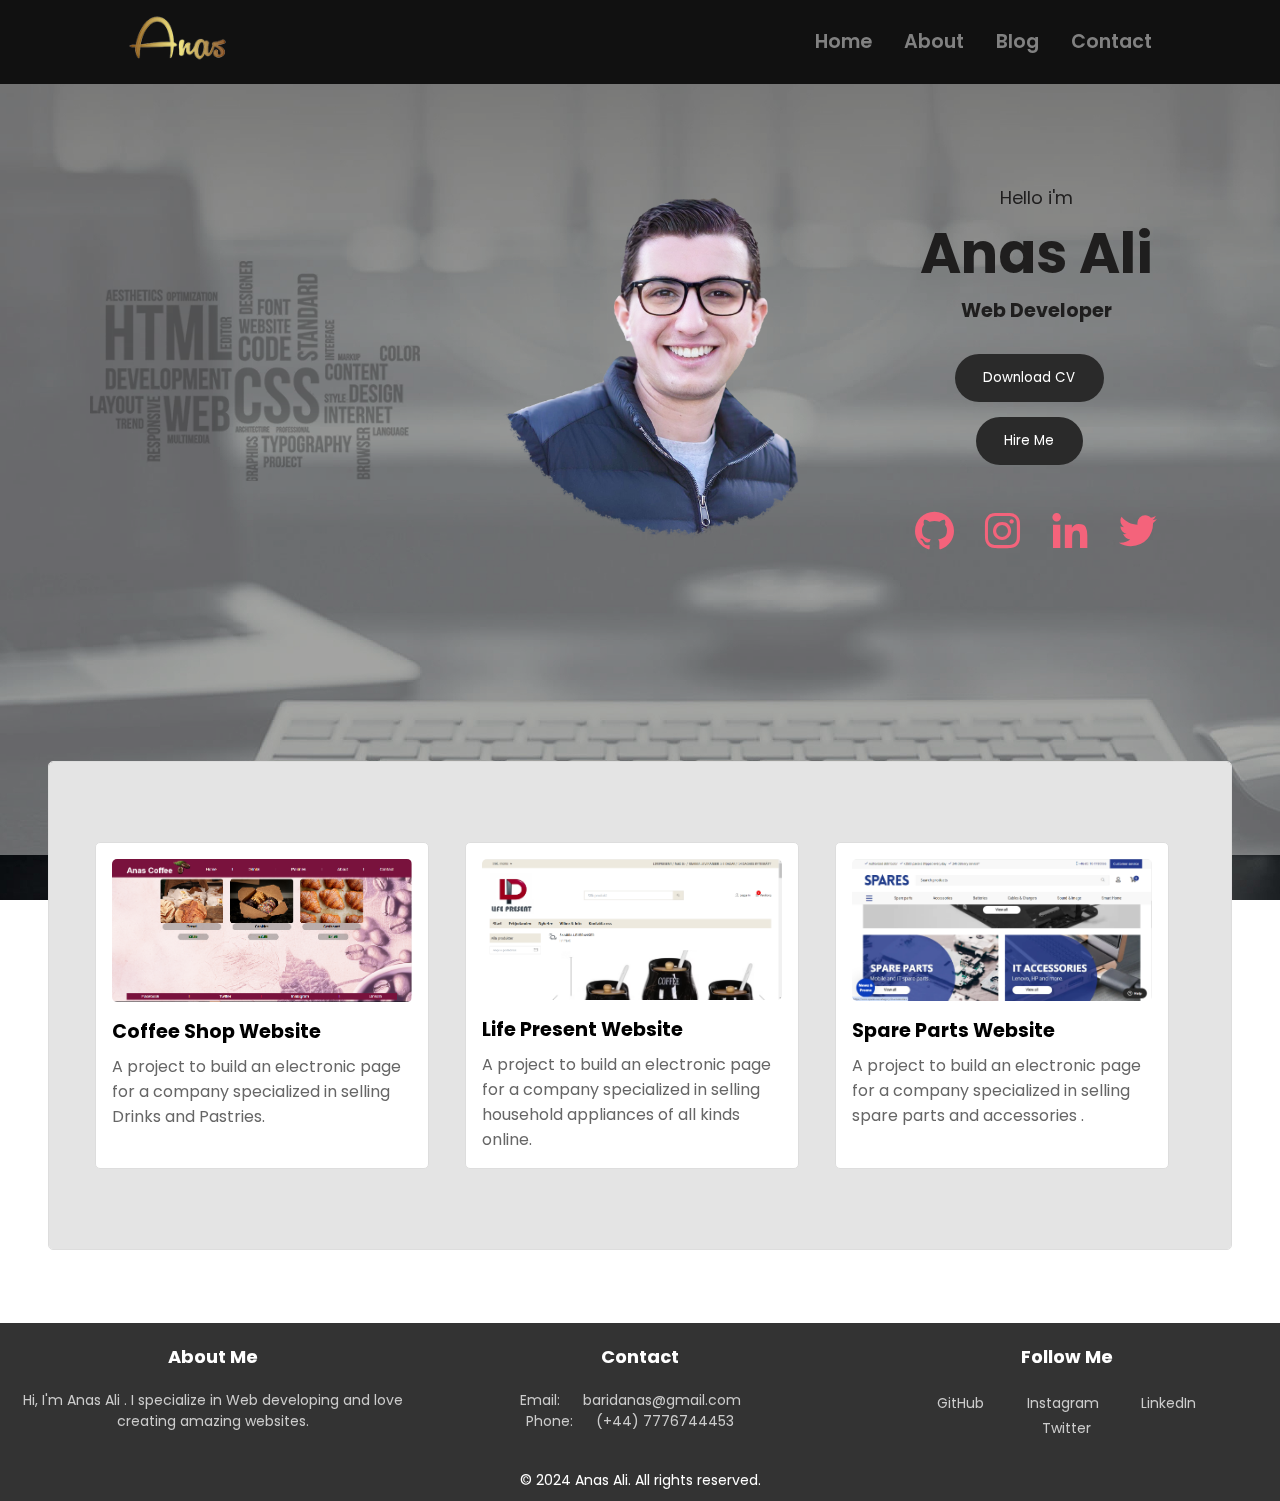
<file: index.html>
<!DOCTYPE html>
<html lang="en">

<head>
    <meta charset="UTF-8">
    <meta name="viewport" content="width=device-width, initial-scale=1.0">
    <title>Anas Ali PortFolio</title>
    <link rel="stylesheet" href="style.css">
    <link href='https://unpkg.com/boxicons@2.1.4/css/boxicons.min.css' rel='stylesheet'>
</head>

<body onload="document.body.style.opacity='1'">
    <div class="hero">
        <div class="nav">
            <div>
               <a href="index.html"><img src="anas logo.png" alt="Anas logo" class="logo" ></a>
            </div>
            <div class="link">
                <ul>
                    <li><a href="index.html">Home</a></li>
                    <li><a href="about_page.html">About</a></li>
                    <li><a href="blog.html">Blog</a></li>
                    <li><a href="contact_page.html">Contact</a></li>
                </ul>
            </div>
        </div>

        <div class="main">
            <img src="html css.png" class="text_html">
            <img src="IMG_6490.png" alt="Anas Ali" class="men">
            <div class="main-detil">
                <p>Hello i'm</p>
                <h1>Anas Ali</h1>
                <h4>Web Developer</h4>

                <div class="btn">
                    <a href="https://anas80ali.github.io/Anas_Ali_portfolio/My_CV.pdf"><button type="submit" class="btn-2" download="My_CV.pdf">Download CV</button></a>

                    <a href="contact_page.html"><button type="submit" class="btn-2">Hire Me</button></a>
                </div>

                <div class="social">
                    
                    <a href="https://github.com/Anas80Ali" target="_blank"><i class='bx bxl-github' ></i></a>
                    <a href="https://www.instagram.com/yourusername" target="_blank"><i class='bx bxl-instagram' ></i></a>  
                    <a href="https://www.linkedin.com/in/anas-ali-8837a1317/" target="_blank"><i class='bx bxl-linkedin' ></i></a> 
                    <a href="https://twitter.com/yourusername" target="_blank"><i class='bx bxl-twitter' ></i></a> 
                </div>
            </div>
        </div>

        
        <main>
            <section class="portfolio">
                <div class="portfolio-item">
                    <a href="https://anas80ali.github.io/Anas-Coffee-Shop/index.html"target="_blank" ><img src="Anas Coffee Shop.png"alt="Project 1"></a>
                    <h2>Coffee Shop Website</h2>
                    <p>A project to build an electronic page for a company specialized in selling Drinks and Pastries.</p>
                </div>
                <div class="portfolio-item">
                    <a href="https://lifepresent.se"target="_blank" ><img src="Life Present.png" alt="Project 2"></a>
                    <h2>Life Present Website</h2>
                    <p>A project to build an electronic page for a company specialized in selling household appliances of all kinds online.</p>
                </div>
                <div class="portfolio-item">
                    <a href="https://www.spares.se"target="_blank" ><img src="Spare Parts.png" alt="Project 3"></a>
                    <h2>Spare Parts Website</h2>
                    <p>A project to build an electronic page for a company specialized in selling spare parts and accessories .</p>
                </div>
            </section>
        </main>
       
        <br>
        
        <footer>
            <div class="footer-container">
                <div class="footer-section about">
                    <h2>About Me</h2>
                    <p>Hi, I'm Anas Ali . I specialize in Web developing and love creating amazing websites.</p>
                </div>
                <div class="footer-section contact">
                    <h2>Contact</h2>
                    <p>Email: <a href="mailto:yourname@example.com">baridanas@gmail.com</a></p>
                    <p>Phone: <a href="tel:+1234567890">(+44) 7776744453</a></p>
                </div>
                <div class="footer-section social">
                    <h2>Follow Me</h2>
                    <a href="https://github.com/yourusername" target="_blank">GitHub</a>
                    <a href="https://www.instagram.com/yourusername" target="_blank">Instagram</a>
                    <a href="https://www.linkedin.com/in/yourprofile" target="_blank">LinkedIn</a>
                    <a href="https://twitter.com/yourusername" target="_blank">Twitter</a>
                </div>
            </div>
            <div class="footer-bottom">
                &copy; 2024 Anas Ali. All rights reserved.
            </div>
        </footer>
</body>

</html>
</file>
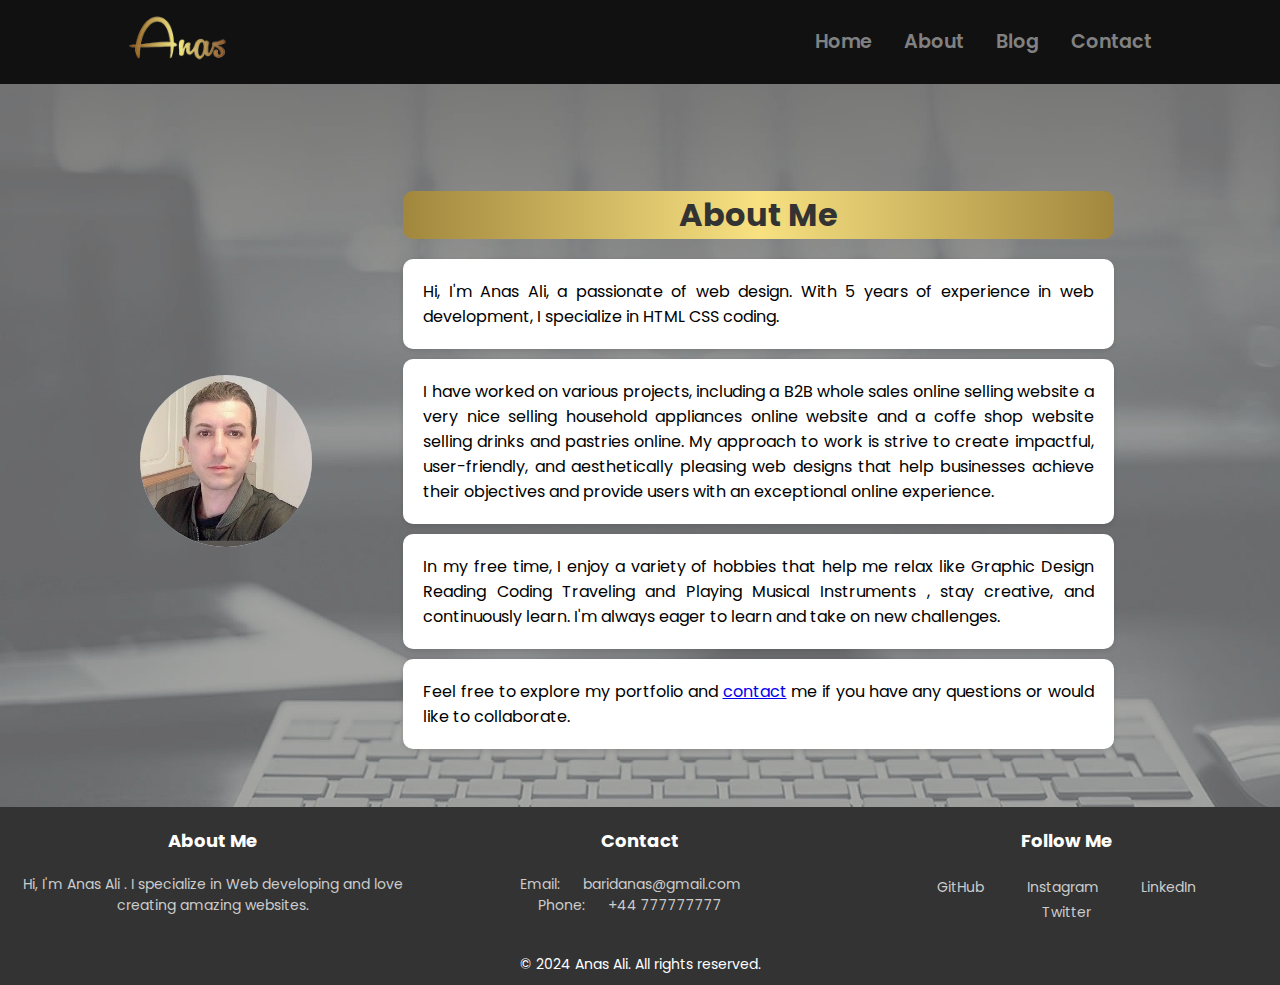
<file: about_page.html>
<!DOCTYPE html>
<html lang="en">

<head>
    <meta charset="UTF-8">
    <meta name="viewport" content="width=device-width, initial-scale=1.0">
    <title>Anas Ali PortFolio</title>
    <link rel="stylesheet" href="style.css">
    <link href='https://unpkg.com/boxicons@2.1.4/css/boxicons.min.css' rel='stylesheet'>
</head>

<body onload="document.body.style.opacity='1'">
    <div class="hero" style="height: auto;">
        <div class="nav">
            <div>
                <a href="index.html"><img src="anas logo.png" alt="Anas logo" class="logo" ></a>
            </div>
            <div class="link">
                <ul>
                    <li><a href="index.html">Home</a></li>
                    <li><a href="about_page.html">About</a></li>
                    <li><a href="blog.html">Blog</a></li>
                    <li><a href="contact_page.html">Contact</a></li>
                </ul>
            </div>
        </div>


        <main>
            <section class="about-me">
                <div class="photo">
                    <img src="Anas ALI.jpg" alt="Anas Ali">
                </div>
                <div class="bio">
                    <h1>About Me</h1>
                    <p>Hi, I'm Anas Ali, a passionate of web design. With 5 years of experience in web development, I specialize in HTML CSS coding.</p>
                    <p>I have worked on various projects, including  a B2B whole sales online selling website a very nice selling household appliances online website 
                        and a coffe shop website selling drinks and pastries online. My approach to work is strive to create impactful, user-friendly, and aesthetically pleasing web designs that help 
                        businesses achieve their objectives and provide users with an exceptional online experience.</p>
                    <p>In my free time, I enjoy a variety of hobbies that help me relax like Graphic Design Reading Coding Traveling and Playing Musical Instruments
                        , stay creative, and continuously learn. I'm always eager to learn and take on new challenges.</p>
                    <p>Feel free to explore my portfolio and <a href="contact_page.html">contact</a> me if you have any questions or would like to collaborate.</p>
                </div>
            </section>
        </main>

        <footer>
            <div class="footer-container">
                <div class="footer-section about">
                    <h2>About Me</h2>
                    <p>Hi, I'm Anas Ali . I specialize in Web developing and love creating amazing websites.</p>
                </div>
                <div class="footer-section contact">
                    <h2>Contact</h2>
                    <p>Email: <a href="mailto:yourname@example.com">baridanas@gmail.com</a></p>
                    <p>Phone: <a href="tel:+1234567890">+44 777777777</a></p>
                </div>
                <div class="footer-section social">
                    <h2>Follow Me</h2>
                    <a href="https://github.com/yourusername" target="_blank">GitHub</a>
                    <a href="https://www.instagram.com/yourusername" target="_blank">Instagram</a>
                    <a href="https://www.linkedin.com/in/yourprofile" target="_blank">LinkedIn</a>
                    <a href="https://twitter.com/yourusername" target="_blank">Twitter</a>
                </div>
            </div>
            <div class="footer-bottom">
                &copy; 2024 Anas Ali. All rights reserved.
            </div>
        </footer>
    </body>
    </html>
</file>
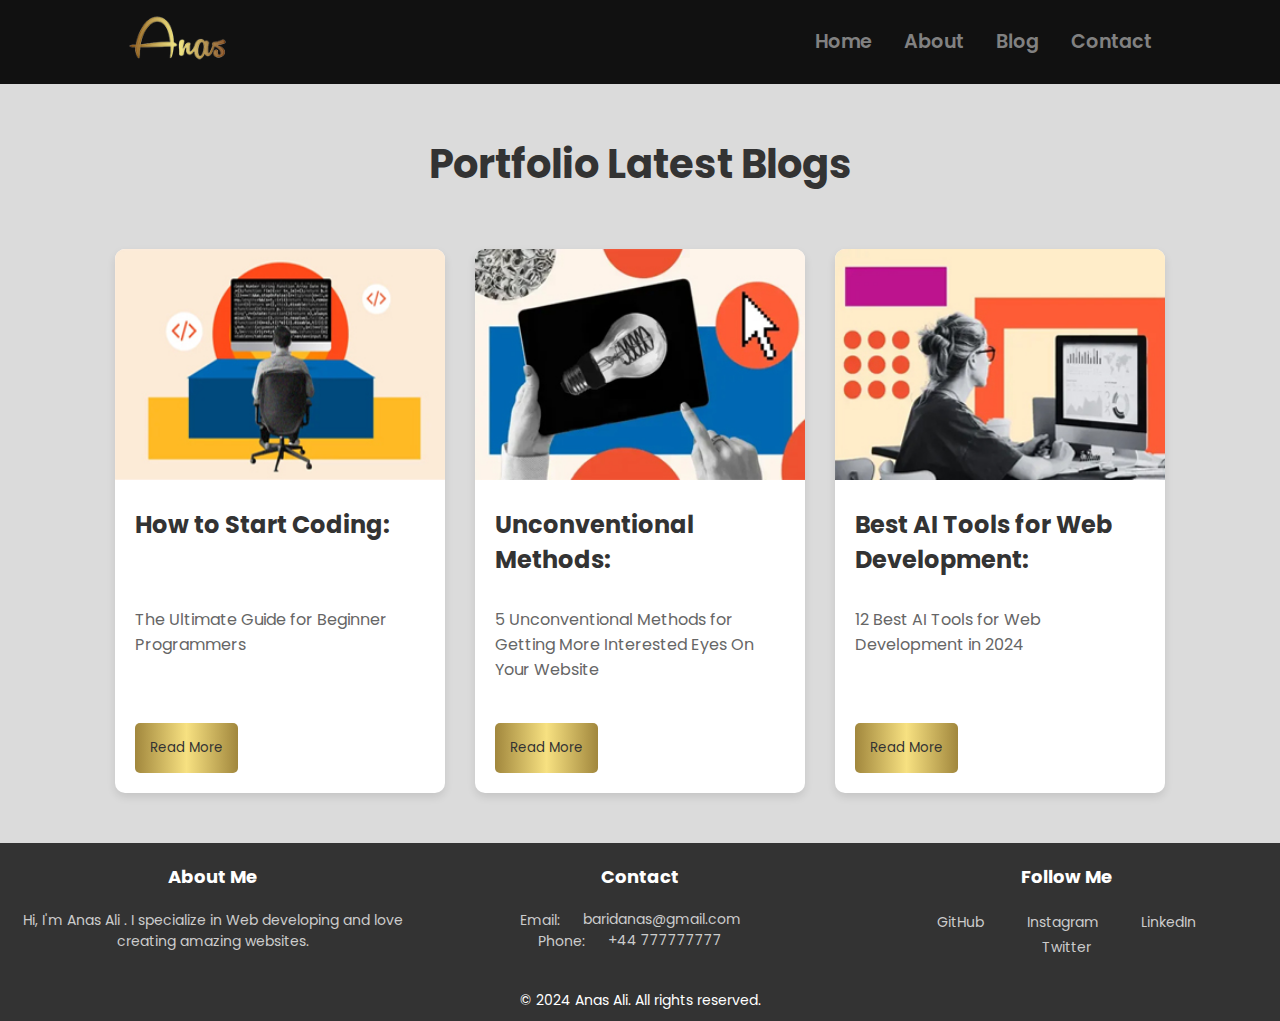
<file: blog.html>
<!DOCTYPE html>
<html lang="en">

<head>
    <meta charset="UTF-8">
    <meta name="viewport" content="width=device-width, initial-scale=1.0">
    <title>Anas Ali PortFolio</title>
    <link rel="stylesheet" href="style.css">
    <link href='https://unpkg.com/boxicons@2.1.4/css/boxicons.min.css' rel='stylesheet'>
</head>

<body onload="document.body.style.opacity='1'">
    <div class="hero" style="height: auto;">
        <div class="nav">
            <div>
                <a href="index.html"><img src="anas logo.png" alt="Anas logo" class="logo" ></a>
            </div>
            <div class="link">
                <ul>
                    <li><a href="index.html">Home</a></li>
                    <li><a href="about_page.html">About</a></li>
                    <li><a href="blog.html">Blog</a></li>
                    <li><a href="contact_page.html">Contact</a></li>
                </ul>
            </div>
        </div>


        <section class="blog-section">
            <h1>Portfolio Latest Blogs</h1>
            <br>
            <div class="blog-container">
                <div class="blog-card">
                    <img src="How to Start Coding.jpg" alt="How to start coding blog image">
                    <div class="content">
                        <h2>How to Start Coding:</h2>
                        <p class="description">The Ultimate Guide for Beginner Programmers</p>
                        <a href="https://blog.hubspot.com/website/how-to-start-coding?hubs_content=blog.hubspot.com%252Fwebsite%252Fwebsite-development&hubs_content-cta=null&hubs_post-cta=blognavcard-website" target="_blank">
                        <button class="read-more-btn">Read More</button></a>
                        
                    </div>
                </div>
                <div class="blog-card">
                    <img src="5 Unconventional Methods for Getting More Interested Eyes On Your Website.jpg" alt="5 Unconventional Methods for Getting More Interested Eyes On Your Website blog image ">
                    <div class="content">
                        <h2>Unconventional Methods:</h2>
                        <p class="description">5 Unconventional Methods for Getting More Interested Eyes On Your Website</p>
                        <a href="https://blog.hubspot.com/website/unconventional-traffic-methods-website?hubs_content=blog.hubspot.com%252Fwebsite%252Fhow-to-start-coding&hubs_content-cta=null&hubs_post-cta=blognavcard-website" target="_blank">
                        <button class="read-more-btn">Read More</button></a>
                        
                        
                    </div>
                </div>
                <div class="blog-card">
                    <img src="12 Best AI Tools for Web Development.jpg" alt="12 Best AI Tools for Web Development Blog Image">
                    <div class="content">
                        <h2>Best AI Tools for Web Development:</h2>
                        <p class="description">12 Best AI Tools for Web Development in 2024</p>
                        <a href="https://blog.hubspot.com/website/ai-for-website-development?hubs_content=blog.hubspot.com%252Fwebsite%252Fhow-to-start-coding&hubs_content-cta=null&hubs_post-cta=blognavcard-website" target="_blank">
                        <button class="read-more-btn">Read More</button></a>
                        
                        
                    </div>
                </div>
            </div>
        </section>


        <footer>
            <div class="footer-container">
                <div class="footer-section about">
                    <h2>About Me</h2>
                    <p>Hi, I'm Anas Ali . I specialize in Web developing and love creating amazing websites.</p>
                </div>
                <div class="footer-section contact">
                    <h2>Contact</h2>
                    <p>Email: <a href="mailto:yourname@example.com">baridanas@gmail.com</a></p>
                    <p>Phone: <a href="tel:+1234567890">+44 777777777</a></p>
                </div>
                <div class="footer-section social">
                    <h2>Follow Me</h2>
                    <a href="https://github.com/yourusername" target="_blank">GitHub</a>
                    <a href="https://www.instagram.com/yourusername" target="_blank">Instagram</a>
                    <a href="https://www.linkedin.com/in/yourprofile" target="_blank">LinkedIn</a>
                    <a href="https://twitter.com/yourusername" target="_blank">Twitter</a>
                </div>
            </div>
            <div class="footer-bottom">
                &copy; 2024 Anas Ali. All rights reserved.
            </div>
        </footer>

    </body>
    </html>
</file>
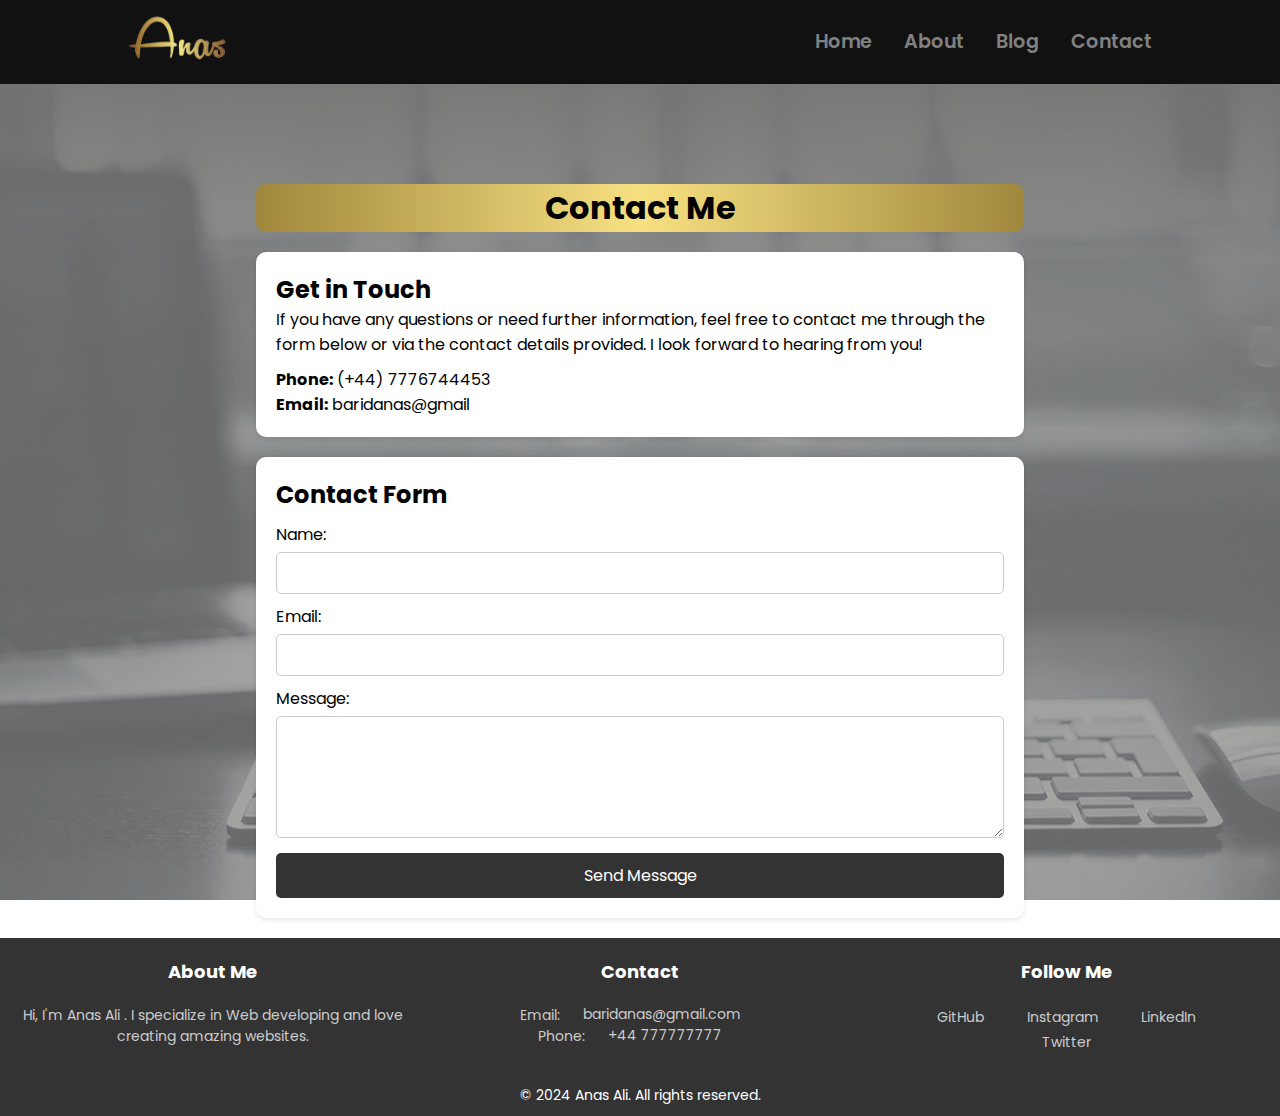
<file: contact_page.html>
<!DOCTYPE html>
<html lang="en">

<head>
    <meta charset="UTF-8">
    <meta name="viewport" content="width=device-width, initial-scale=1.0">
    <title>Anas Ali PortFolio</title>
    <link rel="stylesheet" href="style.css">
    <link href='https://unpkg.com/boxicons@2.1.4/css/boxicons.min.css' rel='stylesheet'>
</head>

<body onload="document.body.style.opacity='1'">
    <div class="hero" style="height: auto;">
        <div class="nav">
            <div>
                <a href="index.html"><img src="anas logo.png" alt="Anas logo" class="logo" ></a>
            </div>
            <div class="link">
                <ul>
                    <li><a href="index.html">Home</a></li>
                    <li><a href="about_page.html">About</a></li>
                    <li><a href="blog.html">Blog</a></li>
                    <li><a href="contact_page.html">Contact</a></li>
                </ul>
            </div>
        </div>

        <br>
        <br>
        <br>
        <br>

        <div class="container5">
            <header>
                <h1 style="text-align: center; background-image: linear-gradient(to right, #a1873d, #f7e181,#a1873d); border-radius: 10px;">Contact Me</h1>
            </header>
        
            <section class="contact-info">
                <h2>Get in Touch</h2>
                <p>If you have any questions or need further information, feel free to contact me through the form below or via the contact details provided. I look forward to hearing from you!</p>
                <div class="details">
                    
                    <p><strong>Phone:</strong> (+44) 7776744453</p>
                    <p><strong>Email:</strong> baridanas@gmail</p>
                </div>
            </section>
        
            <section class="contact-form">
                <h2>Contact Form</h2>
                <form action="submit_form.php" method="post">
                    <label for="name">Name:</label>
                    <input type="text" id="name" name="name" required>
        
                    <label for="email">Email:</label>
                    <input type="email" id="email" name="email" required>
        
                    <label for="message">Message:</label>
                    <textarea id="message" name="message" rows="5" required></textarea>
        
                    <button type="submit">Send Message</button>
                </form>
            

                
            </section>
        
        </div>

        <footer>
            <div class="footer-container">
                <div class="footer-section about">
                    <h2>About Me</h2>
                    <p>Hi, I'm Anas Ali . I specialize in Web developing and love creating amazing websites.</p>
                </div>
                <div class="footer-section contact">
                    <h2>Contact</h2>
                    <p>Email: <a href="mailto:yourname@example.com">baridanas@gmail.com</a></p>
                    <p>Phone: <a href="tel:+1234567890">+44 777777777</a></p>
                </div>
                <div class="footer-section social">
                    <h2>Follow Me</h2>
                    <a href="https://github.com/yourusername" target="_blank">GitHub</a>
                    <a href="https://www.instagram.com/yourusername" target="_blank">Instagram</a>
                    <a href="https://www.linkedin.com/in/yourprofile" target="_blank">LinkedIn</a>
                    <a href="https://twitter.com/yourusername" target="_blank">Twitter</a>
                </div>
            </div>
            <div class="footer-bottom">
                &copy; 2024 Anas Ali. All rights reserved.
            </div>
        </footer>

    </body>
    </html>
</file>
<file: style.css>
@import url('https://fonts.googleapis.com/css2?family=Poppins:wght@200;300;500;600;700;900&display=swap');

* {
    margin: 0;
    padding: 0;
    font-family: 'Poppins', sans-serif;
    
    
}

body {
    
    background-image: url(back.jpg);
    background-position: center;
    background-size: cover;
    background-attachment: fixed;
    margin: 0;
    padding: 0;
    opacity: 0;
    transition: opacity 3s;
}

.hero {
    width: 100%;
    height: 95vh;
    background-color: rgba(255, 255, 255, 0.4);

}

.nav {
    
    background-color: #111111;
    display: flex;
    justify-content: space-between;
    align-items: center;
    padding: 1% 10%;
    font-size: larger;
    
}

.logo{
    
    height: 50px; 
    width: auto; 
    transition: height 0.3s ease; 
    animation: 2s infinite alternate floating; 
      
}

@keyframes floating {
	0% {
		transform: translatey(0px);
	}
	50% {
		transform: translatey(-10px);
	}
	100% {
		transform: translatey(0px);
	}

    }
.nav .link ul {

    display: flex;
    align-items: center;
    justify-content: center;
    gap: 2rem;
    list-style: none;
}

.nav .link ul a {
    font-size: clamp(1rem, 1.5vw, 2rem);
    text-decoration: none;
    color: #818181;
    font-weight: 600;
    transition: all 500ms ease-in-out;

}

ul a .active {
    color: #f4637b;
}

.nav .link ul a:hover {
    color: #f4637b;
    font-size: 150%;
}

.main {
    font-size: clamp(1rem, 2.5vw, 2rem);
    margin: 7%;
    display: flex;
    justify-content: space-around;
    flex-wrap: initial;
    align-items: center;
    justify-content: center;
    text-align: center;
    gap: 15%;
    }
    
.main .text_html {
    font-size: clamp(1rem, 2.5vw, 2rem);
    width: 30%;
    transition: transform 0.3s ease;
}

.main .men {
    margin: -9%;
    width: 30%;
    transition: transform 0.3s ease;
    cursor: pointer;
    transition: all 800ms ease-in-out;
}

.main .men:hover{
    transform: scale(1.2);

}

.main .main-detil {
    font-size: clamp(1rem, 1.5vw, 2rem);
    font-size: large;
    text-align: center;
    color: #1f1e1e;
    margin: 1%;
    width: 35%;
}

.main .main-detil h1 {
    text-align: center;
    font-size: clamp(3.5rem, 2.5vw, 2rem);
   
}

.main .main-detil h4 {
    font-size: clamp(1rem, 1.5vw, 2rem);
    text-align: center;
    margin-bottom: 10%;
    width: 100%;
}

.main .btn button {

    background: transparent;
    border-radius: 30px;
    border: 1px solid #2a2a2a;
    margin-right: 5%;
    margin-bottom: 5%;
    cursor: pointer;
}

.main .btn .btn-2 {

    padding: 5% 10%;
    background: #2a2a2a;
    color: #fff;
    border: none;
    outline: none;
    transition: all 800ms ease-in-out;
    
    text-decoration: none;

}

.main .btn .btn-2:hover {
    background: #f4637b;
    transform: scale(1.2);
}

.social i {
    margin-top: 10%;
    width: 22%;
    color: #f4637b;
    font-size: clamp(2.9rem, 5.5vw, 2rem);
    transition: all 500ms ease-in-out;
    cursor: pointer;
}

.social i:hover {
    color: #2a2a2a;
    transform: scale(1.5);
}

.sub-btn a{
    position: relative;
    bottom: 20%;
    right:  -80%;
    padding: 10px 20px;
    background: red;
    color: #fff;
    font-size: 20px;
    text-decoration: none;
    border-radius: 6px;
}


.container2 {
    border-radius: 10px;
    background-image: linear-gradient(to right, #a1873d, #f7e181,#a1873d);
    display: flex;
    justify-content: space-around;
    flex-wrap: wrap;
    margin: 20px;
    
}
.service {
    background-color: white;
    border-radius: 8px;
    box-shadow: 0 0 10px rgba(0,0,0,0.1);
    margin: 20px;
    padding: 20px;
    text-align: center;
    width: 30%;
}
.service h2 {
    margin-bottom: 10px;
}
.service p {
    color: #555;
}





.container5 {
    max-width: 60%;
    margin: 0 auto;
}



header h1 {
    margin: 0;
}

.contact-info, .contact-form {
    background-color: #fff;
    padding: 20px;
    margin: 20px 0;
    border-radius: 10px;
    box-shadow: 0 2px 5px rgba(0,0,0,0.1);
}

.contact-info h2, .contact-form h2 {
    margin-top: 0;
}

.contact-info .details {
    margin-top: 10px;
}

.contact-form form {
    display: flex;
    flex-direction: column;
}

.contact-form label {
    margin-top: 10px;
}

.contact-form input, .contact-form textarea {
    padding: 10px;
    margin-top: 5px;
    border-radius: 5px;
    border: 1px solid #ccc;
}

.contact-form button {
    margin-top: 15px;
    padding: 10px;
    border: none;
    border-radius: 5px;
    background-color: #333;
    color: #fff;
    cursor: pointer;
    font-size: 16px;
}

.contact-form button:hover {
    background-color: #555;
}









main {
    padding: 3rem;
}

.portfolio {
    margin-top: 6vh;
    display: flex;
    flex-wrap: nowrap;
    overflow-x: auto;
    scroll-behavior: smooth;
    justify-content: center;
    gap: 20px;
    background-color: #fff;
    border: 1px solid #ddd;
    border-radius: 5px;
    padding: 5rem;
    transition: transform 0.3s ease, box-shadow 0.3s ease;
    background-color: #e4e4e4; 
   
    
}

.portfolio-item {
    align-items: center;
    background-color: #fff;
    border: 1px solid #ddd;
    border-radius: 5px;
    flex: 0 0 auto;
    margin-right: 1rem;
    padding: 1rem;
    width: 300px; 
    transition: transform 0.3s ease, box-shadow 0.3s ease;
}

.portfolio-item:hover {
    transform: translateY(-10px);
    box-shadow: 0 10px 20px rgba(0, 0, 0, 0.3);
}

.portfolio-item img {
    max-width: 100%;
    border-radius: 5px;
    transition: transform 0.3s ease;
}

.portfolio-item:hover img {
    transform: scale(1.05);
}

.portfolio-item h2 {
    font-size: 1.2rem;
    margin: 0.5rem 0;
}

.portfolio-item p {
    font-size: 1rem;
    color: #666;
}

/* Add responsiveness for smaller screens */
@media (max-width: 600px) {
    .portfolio {
        flex-direction: column;
        align-items: center;
    }

    .portfolio-item {
        margin: 0 0 rem 0;
        width: 90%; /* Adjust width as needed */
    }
}






footer {
    background: #333;
    color: #fff;
    padding: 10px 0;
    text-align: center;
}

.footer-container {
    display: flex;
    justify-content: space-around;
    flex-wrap: wrap;
    padding: 0px;
}

.footer-section {
    margin: 10px;
    flex-basis: 30%;
    min-width: 250px;
}

.footer-section h2 {
    font-size: 18px;
    margin-bottom: 20px;
}




.footer-section p {
    font-size: 14px;
    color: #ccc;
    text-decoration: none;
}
.footer-section a {
    font-size: 14px;
    color: #ccc;
    text-decoration: none; 
    padding: 5%;
}   



.footer-section a:hover {
    color: #fff;
}

.footer-bottom {
    margin-top: 20px;
    font-size: 14px;
}

@media (max-width: 768px) {
    .footer-container {
        flex-direction: column;
        align-items: center;
    }

    .footer-section {
        margin: 20px 0;
    }
}





.about-me {
    margin-top: 5%;
    width: 90%;
    display: flex;
    align-items: center;
    text-align: center;
    justify-content: center;
}


.photo {
    flex: 1 1 300px;
    text-align: center;
    margin-bottom: 20px;
}

.photo img {
    max-width: 100%;
    height: auto;
    border-radius: 50%;
}

.bio {
    flex: 2 1 600px;
}

.bio h1 {
    margin-bottom: 20px;
    color: #333;
    background-image: linear-gradient(to right, #a1873d, #f7e181,#a1873d); border-radius: 10px;
    text-align: center;
}

.bio p {
   
    margin-bottom: 10px;
    text-align: justify;

    background-color: #fff;
    padding: 20px;
    
    border-radius: 10px;
    box-shadow: 0 2px 5px rgba(0,0,0,0.1);
    
}






.blog-section {
    padding: 50px;
    text-align: center;
    background-color: #dbdbdb;
}

.blog-section h1 {
    margin-bottom: 30px;
    font-size: 2.5em;
    color: #333;
}

.blog-container {
    display: flex;
    justify-content: center;
    gap: 30px;
    flex-wrap: wrap;
}

.blog-card {
    background: #fff;
    border-radius: 10px;
    box-shadow: 0 4px 8px rgba(0, 0, 0, 0.1);
    overflow: hidden;
    width: 330px;
    cursor: pointer;
    transition: transform 0.9s ease, box-shadow 0.9s ease;
    height: fit-content;
}

.blog-card:hover {
    transform: translateY(-10px);
    box-shadow: 0 8px 16px rgba(0, 0, 0, 0.2);
    transform: scale(1.1);
}

.blog-card img {
    width: 100%;
    height: auto;
}

.blog-card .content {
    padding: 20px;
    text-align: left;
}

.blog-card .content h2 {
    margin: 0 0 10px;
    height: 10vh;
    font-size: 1.5em;
    color: #333;
}

.blog-card .content p {
    height: 8vh;
    margin: 0;
    color: #666;
    font-size: 1em;
}

.blog-card .read-more-btn {
   
    margin-top: 15%;
    padding: 15px;
    background-image: linear-gradient(to right, #a1873d, #f7e181,#a1873d);
    color: #333;
    border: none;
    border-radius: 5px;
    cursor: pointer;
}

.blog-card .read-more-btn:hover {
    background: #f4637b;
    transform: scale(1.2);
    transition: all 500ms ease-in-out;
}
</file>
